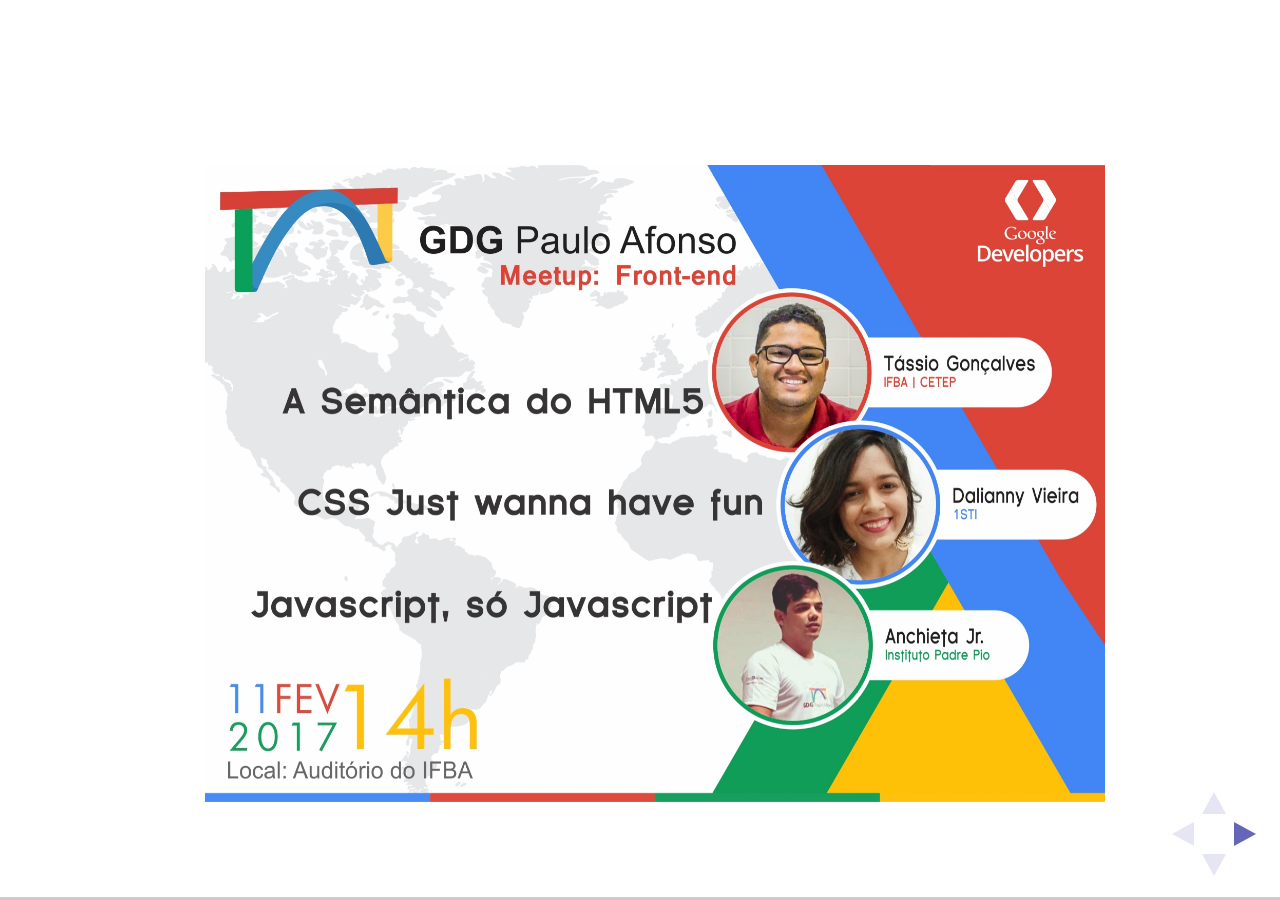
<file: index.html>
<!doctype html>
<html lang="pt-BR">

	<head>
		<meta charset="utf-8">

		<title>HTML5 - GDG Paulo Afonso</title>

		<meta name="description" content="Palestra GDG Paulo Afonso">
		<meta name="author" content="Tássio Gonçalves">

		<meta name="apple-mobile-web-app-capable" content="yes" />
		<meta name="apple-mobile-web-app-status-bar-style" content="black-translucent" />

		<link rel="stylesheet" href="css/reveal.css">
		<link rel="stylesheet" href="css/theme/simple.css" id="theme">

		<!-- For syntax highlighting -->
		<link rel="stylesheet" href="lib/css/zenburn.css">

		<!-- If the query includes 'print-pdf', use the PDF print sheet -->
		<script>
			document.write( '<link rel="stylesheet" href="css/print/' + ( window.location.search.match( /print-pdf/gi ) ? 'pdf' : 'paper' ) + '.css" type="text/css" media="print">' );
		</script>

		<!--[if lt IE 9]>
		<script src="lib/js/html5shiv.js"></script>
		<![endif]-->
	</head>

	<body>

		<div class="reveal">

			<!-- Any section element inside of this container is displayed as a slide -->
			<div class="slides">
				<section>
						<img class="img gdg" src="img/banner-evento.jpg" border="0">
						
				</section>
				<section>
						<section>
						<img class="img" src="img/HTML5_Logo_256.png" alt="" border="0">
						<h2>A SEMÂNTICA DO HTML5</h2>
						<h3>Mudanças e Novos elementos</h3>
						<br>
							<h4>Tássio Gonçalves</h4>
							<img class="img gdg" src="img/GDGPA_Logo.png" height="80" border="0">
						
					</section>
					<section>
						<img class="img" src="img/tassio.png" alt="" height="250" border="0">
							<h3>Tássio Gonçalves</h4>
							<h5>GitHub: tassiogoncalves</h5>
							<h5>Facebook/Instagram: tassiogoncalvesg</h5>
							<h5>tassiogoncalves.com.br</h5>
							<h5>IFBA - CETEP - UFAL</h5>
							<img class="img gdg" src="img/GDGPA_Logo.png" height="80" border="0">
					</section>
					
				</section>

				<section>
					<h2>PARA QUE SERVE A WEB?</h2>
					<br><br>
					<ul>
						<li>Para que usamos a web?</li>
						<li>O que fazemos na web todos os dias?</li>
					</ul>
				</section>

				<section>
					<h2>PARA QUE SERVE O HTML?</h2>
					<br><br>
					<p>Alguém aqui já se perguntou?</p>
				</section>

				<section >
					<section>
						<h2>LINGUAGEM DE MARCAÇÃO DE HIPERTEXTO</h2>
						<br><br>
						<p>Preste atenção nessas duas palavras: <br> <b>Hipertexto</b> e <b>Marcação</b>.</p>
					</section>
					<section>
						<h2>H I P E R T E X T O</h2>
						<br><br>
						<p>Informação organizada de forma não linearmente.</p>
					</section>
					<section>
						<h2>M A R C A Ç Ã O</h2>
						<br><br>
						<p>Marcar para dar significado.</p>
					</section>
				</section>

				<section>
					<section>
							<h2>SEMÂNTICA</h2>
							<br>
							<p>Significado da informação.</p>
<pre><h2>&lt;h1&gt; título &lt;/h1&gt;</h2>
<p>
	&lt;p&gt;
	Lorem ipsum dolor sit
  	amet, consectetur
	adipiscing elit. Duis
	lobortis, orci eu sodales
	tempor, augue velit
	pretium nunc, quis
	scelerisque sem velit vel.
	&lt;/p&gt;
	</p></pre>
					</section>
					<section>
						<h2>A ESTRUTURA IMPORTA</h2>
						<br><br>
						<p>Sabemos o significado dos elementos, mas o local que esse
conteúdo se encontra diz muita coisa.</p>
					</section>
					<section>
						<img class="img" src="img/imagem1.png" alt="" border="0">
					</section>
					<section>
						<h2>PARA QUE SERVEM AS DIVS?</h2>
						<br><br>
						<p>Essa é fácil. Respondam aí...</p>
					</section>
					<section>
						<h2>QUAL A SEMÂNTICA DAS DIVS?</h2>
						<br><br>
						<p>Agora eu quero ver alguém responder...</p>
					</section>
					<section>
						<h1>N E N H U M A</h1>
					</section>
					<section>
						<h1>ISSO MESMO</h1>
					</section>
					<section>
						<h1>N E N H U M A</h1>
						<br><br>
						<p>O div não tem função semântica NENHUMA!</p>
					</section>	
					<section>
						<img class="img" src="img/div-ids.png" alt="" border="0">
					</section>	
					<section>
						<img class="img" src="img/div.png" alt="" border="0">
					</section>	
				</section>

				<section>
					<section>
						<h2>AS NOVAS TAGS</h2>
						<br><br>
						<p>A estrutura agora tem um significado semantico, influenciando
na importância do seu conteúdo.</p>	
					</section>
					<section>
						<h2>AS NOVAS TAGS</h2>
						<figure>
							<img class="img" src="img/new-tags-all.png" alt="" border="0">
							<figcaption>&lt;section&gt;, &lt;aside&gt;, &lt;header&gt;, &lt;main&gt;, &lt;article&gt;, &lt;address&gt;, &lt;footer&gt;, &lt;nav&gt;, &lt;hgroup&gt;, "&lt;style&gt;" e "&lt;script&gt;".</figcaption>
						</figure>
					</section>
					<section>
						<img class="img" src="img/new-tag-ids.png" alt="" border="0">
					</section>
					<section>
						<img class="img" src="img/new-tag.png" alt="" border="0">
					</section>
					<section>
						<h2>TAGS PARA MÍDIAS</h2>
						<p>&lt;figure&gt;, &lt;video&gt; e &lt;audio&gt;</p>
						<pre><code>
&lt;figure&gt;
	&lt;img src="paris.jpg" alt="torre eiffel"&gt;
	&lt;figcaption&gt; 
		Visão da torre Eiffel 
	&lt;/figcaption&gt;
&lt;/figure&gt;

&lt;audio src="musica.mp3" controls&gt;

&lt;video controls src ="intro.mp4" width="480" autoplay&gt; 
&lt;/video&gt;
						</code></pre>	
					</section>
				</section>

				<section>
					<section>
						<h2>TAGS UI</h2>
						<h4>INTERFACE COM O USUÁRIO</h4>
						<br><br>
						<p>São novas tags do HTML5 que oferecem componentes gráficos de interface com o usuário principalmente para melhorar o feedback da aplicação.</p>	
					</section>
					<section>
						<h2>TAG &lt;PROGRESS&gt;</h2>
						<pre><code>
&lt;h4&gt; Status da operação &lt;/h4&gt; 
&lt;progress max="100" value="75"&gt;&lt;/progress&gt;(75% Completo)
						</code></pre>
						<h4> Status da operação </h4>
						<progress max="100" value="75"> </progress> (75% Completo)
					</section>
					<section>
						<h2>TAG &lt;METER&gt;</h2>
						<pre><code>
&lt;h4&gt;Desempenho acadêmico &lt;/h3&gt; 
&lt;meter min="0" max ="100" low="60" high ="90" value="60" optimum="100"&gt;C&lt;/meter&gt; Matemática
&lt;meter min="0" max ="100" low="60" high ="90" value="90" optimum="100"&gt;C&lt;/meter&gt; Estatística
&lt;meter min="0" max ="100" low="60" high ="90" value="55" optimum="100"&gt;C&lt;/meter&gt; Física
&lt;meter min="0" max ="100" low="60" high ="90" value="100" optimum="100"&gt;C&lt;/meter&gt; Algebra
						</code></pre>
						<h4>Desempenho acadêmico</h3>
	<meter min="0" max ="100" low="60" high ="90" value="60" optimum="100"></meter> Matemática <br>
	<meter min="0" max ="100" low="60" high ="90" value="90" optimum="100"></meter> Estatística <br>
	<meter min="0" max ="100" low="60" high ="90" value="55" optimum="100"></meter> Física <br>
	<meter min="0" max ="100" low="60" high ="90" value="100" optimum="100"></meter> Algebra
					</section>
					<section>
						<h2>TAG &lt;DATALIST&gt;</h2>
						<pre><code>
	&lt;label for="est"&gt;Digite seu estado&lt;/label&gt; 
	&lt;input id="est" list="estados" /&gt;
	&lt;datalist id="estados"&gt;
		&lt;option value="Bahia"&gt;
		&lt;option value="Alagoas"&gt;
		&lt;option value="Pernambuco"&gt; 
		&lt;option value="Paraíba"&gt;
	&lt;/datalist&gt;</code></pre>
						<label for="est"><small>Digite seu estado</small></label><br> 
						<input id="est" list="estados" /> 
						<datalist id="estados"> 
							<option value="Bahia"> 
							<option value="Alagoas"> 
							<option value="Pernambuco"> 
							<option value="Paraíba">
						</datalist>
					</section>
					<section>
						<h2>TAG &lt;OUTPUT&gt;</h2>
						<pre><code>
	Preço: &lt;input type="text" value="50"&gt; &lt;br&gt;
	Quantidade: &lt;input type="text" value="3"&gt; &lt;br&gt;
	Total: &lt;output name="total"&gt; R$ 150,00 &lt;/output&gt;
		</code></pre>
						<small> 
						Preço: <input type="text" value="50"> <br>
						Quantidade: <input type="text" value="3"> <br>
						Total: <output name="total"> R$ 150,00 </output>
						</small>
					</section>
					<section>
						<h2>TAG &lt;TIME&gt;</h2>
						<pre><code >Dates:
&lt;time datetime="1914"&gt;  &lt;!-- means the year 1914 --&gt;
&lt;time datetime="1914-12"&gt;  &lt;!-- means December 1914 --&gt;
&lt;time datetime="1914-12-20"&gt;  &lt;!-- means 20 December 1914 --&gt;
&lt;time datetime="1914-W15"&gt;  &lt;!-- means week 15 of year 1914 --&gt;

Date and Times:
&lt;time datetime="1914-12-20T08:00"&gt; &lt;!-- means 20 December 1914 at 8am --&gt;
&lt;time datetime="1914-12-20 08:30:45"&gt;  &lt;!-- with minutes and seconds --&gt;
&lt;time datetime="1914-12-20 08:30:45.687"&gt;  &lt;!-- with minutes, seconds, and milliseconds --&gt;

Times:
&lt;time datetime="08:00"&gt; &lt;!-- means 8am --&gt;
&lt;time datetime="08:00-03:00"&gt; &lt;!-- means 8am in Rio de Janeiro (UTC-3 hours)  --&gt;

Durations:
&lt;time datetime="P2D"&gt; &lt;!-- means a duration of 2 days --&gt;
&lt;time datetime="PT15H10M"&gt; &lt;!-- means a duration of 15 hours and 10 minutes --&gt;
		</code></pre>
					</section>

				</section>
				<section>
						<section>
							<h2>TAG &lt;INPUT&gt;</h2>
							<h4>Novos Tipos</h4>
							<pre><code contenteditable>
&lt;input type="color" name="cor"&gt;
&lt;input type="tel" name="fone"&gt;
&lt;input name="shoes" type="number" min="5" max="18" step="0.5" value="9"&gt;
		</code></pre>				

				<label>Search
		    		<input type="search" name="search">
		    	</label>
		    	<label>Date
		        	<input id="dob" name="dob" type="date" required>
				</label>
		        <label>Email 
		        	<input id="email" name="email" type="email" placeholder="example@domain.com" required>
				</label> 
				<br>
		        <label>URL 
		        	<input id="url" name="url" type="url" placeholder="http://mysite.com">
				</label>
		        <label>Phone 
		        	<input id="phone" name="phone" type="tel" placeholder="Eg. +447000 000000" required>
				</label>
				<label>Number
					<input id="shoes" name="shoes" type="number" min="5" max="18" step="0.5" value="9">
				</label>
				<br>
				<label>Range
					<input id="skill" name="skill" type="range" min="1" max="100" value="0">
				</label>
		        <label>Month 
		        	<input id="expiry" name="expiry" type="month">
				</label>
				<label>Week 
		        	<input id="expiry" name="expiry" type="week">
				</label>
				<br>
				<label>Time 
		        	<input id="expiry" name="expiry" type="time">
				</label>
				<label>Color 
		        	<input id="color" name="color" type="color">
				</label>
				<br>
				<label>Datetime / Datetime-Local
		        	<input id="expiry" name="local" type="datetime-local">
				</label>

		<!-- <a href="http://html5doctor.com/html5-forms-input-types/">Fonte HTML5 Doctor</a>
		 -->
						</section>
						<section>
							<h2>TAG &lt;INPUT&gt;</h2>
							<h4>Novos Atributos</h4>
							<ul class="att">
								<li>
									<b>Placeholder</b> - Permite adicionar uma dica para o usuário.
								</li>
								<li>
									<b>Required</b> - Esse atributo permite fazer uma validação na input.
								</li>
								<li>
									<b>Autofocus</b> - Permite colocar o foco (cursor) em um determinado elemento.
								</li>
								<li>
									<b>Min e Max</b> - Permitem definir o valor mínimo e valor máximo do input.
								</li>
								<li>
									<b>Autocomplete</b> - Permite desabilitar a função de autocompletar.
								</li>
								<li>
									<b>Pattern</b> - Define uma expressão regular que será usada para fazer a validação.
									<ul>
										<li>CPF - pattern="\d{3}\.\d{3}\.\d{3}-\d{2}" - 000.000.000-00</li>
										<li>Placa - pattern ="[ A-Z]{ 3}[ 0-9]{ 4}" - LLL9999</li>
										
									</ul>
								</li>
								
							</ul>
						</section>
				</section>
				<section>
					<h2>ATRIBUTOS DE TAGS</h2>
					<br>
					<ul>
						<li>
							<b>accesskey</b> - Define uma tecla de atalho para ativar ou colocar o foco na tag.
						</li>
						<li>
							<b>data-*</b> - Atributo da HTML5 que permite definir um atributo de dados customizável.
						</li>
					</ul>
				</section>
				<section>
					<h2>ESCREVA BOM CÓDIGO</h2>
					<br>
					<p>
						Código bom é código com significado.
					</p>
				</section>
				<section>
					<h2>ACESSIBILIDADE</h2>
					<br>
					<p>
						Pense sempre em acessibilidade. Essa é a metade do caminho.
Um sistema/site acessível é visível para máquinas e seres
humanos.
					</p>
				</section>
				<section>
					<h2>HTML NASCEU PARA SER PORTÁVEL</h2>
					<br>
					<p>
						Ele precisa ser acessado por qualquer tipo de meio de acesso:
robôs, dispositivos, pessoas etc.
					</p>
				</section>
				<section>
					<h2>Muito Obrigado!</h2>
					<h3>Dúvidas?</h3>
					<img class="img" src="img/duvidas.gif" alt="" height="300" border="0">
					<h3>Tássio Gonçalves</h3> 
					 <h6>tassiogoncalves.com.br</h6>
				</section>
			</div>

		</div>

		<script src="lib/js/head.min.js"></script>
		<script src="js/reveal.min.js"></script>

		<script>

			// Full list of configuration options available here:
			// https://github.com/hakimel/reveal.js#configuration
			Reveal.initialize({
				controls: true,
				progress: true,
				history: true,

				theme: Reveal.getQueryHash().theme, // available themes are in /css/theme
				transition: Reveal.getQueryHash().transition || 'default', // default/cube/page/concave/zoom/linear/none

				// Optional libraries used to extend on reveal.js
				dependencies: [
					{ src: 'lib/js/classList.js', condition: function() { return !document.body.classList; } },
					{ src: 'plugin/markdown/showdown.js', condition: function() { return !!document.querySelector( '[data-markdown]' ); } },
					{ src: 'plugin/markdown/markdown.js', condition: function() { return !!document.querySelector( '[data-markdown]' ); } },
					{ src: 'plugin/highlight/highlight.js', async: true, callback: function() { hljs.initHighlightingOnLoad(); } },
					{ src: 'plugin/zoom-js/zoom.js', async: true, condition: function() { return !!document.body.classList; } },
					{ src: 'plugin/notes/notes.js', async: true, condition: function() { return !!document.body.classList; } }
				]
			});

		</script>
				<link rel="stylesheet" href="css/my-css.css">

	</body>
</html>
</file>
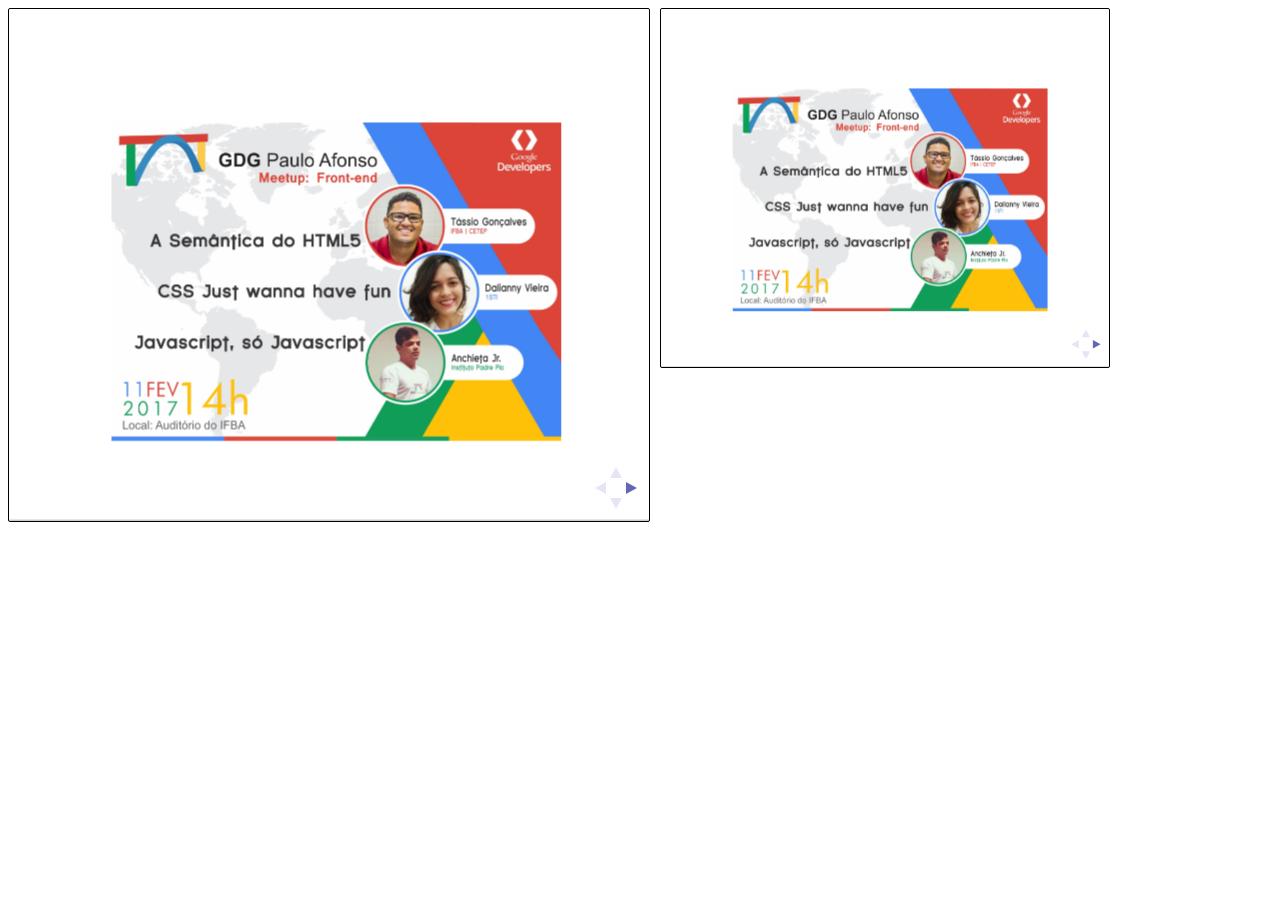
<file: plugin/notes/notes.html>
<!doctype html>
<html lang="en">
	<head>
		<meta charset="utf-8">

		<title>reveal.js - Slide Notes</title>

		<style>
			body {
				font-family: Helvetica;
			}

			#notes {
				font-size: 24px;
				width: 640px;
				margin-top: 5px;
			}

			#wrap-current-slide {
				width: 640px;
				height: 512px;
				float: left;
				overflow: hidden;
			}

			#current-slide {
				width: 1280px;
				height: 1024px;
				border: none;

				-webkit-transform-origin: 0 0;
					 -moz-transform-origin: 0 0;
						-ms-transform-origin: 0 0;
						 -o-transform-origin: 0 0;
								transform-origin: 0 0;

				-webkit-transform: scale(0.5);
					 -moz-transform: scale(0.5);
						-ms-transform: scale(0.5);
						 -o-transform: scale(0.5);
								transform: scale(0.5);
			}

			#wrap-next-slide {
				width: 448px;
				height: 358px;
				float: left;
				margin: 0 0 0 10px;
				overflow: hidden;
			}

			#next-slide {
				width: 1280px;
				height: 1024px;
				border: none;

				-webkit-transform-origin: 0 0;
					 -moz-transform-origin: 0 0;
						-ms-transform-origin: 0 0;
						 -o-transform-origin: 0 0;
								transform-origin: 0 0;

				-webkit-transform: scale(0.35);
					 -moz-transform: scale(0.35);
						-ms-transform: scale(0.35);
						 -o-transform: scale(0.35);
								transform: scale(0.35);
			}

			.slides {
				position: relative;
				margin-bottom: 10px;
				border: 1px solid black;
				border-radius: 2px;
				background: rgb(28, 30, 32);
			}

			.slides span {
				position: absolute;
				top: 3px;
				left: 3px;
				font-weight: bold;
				font-size: 14px;
				color: rgba( 255, 255, 255, 0.9 );
			}
		</style>
	</head>

	<body>

		<div id="wrap-current-slide" class="slides">
			<iframe src="../../index.html" width="1280" height="1024" id="current-slide"></iframe>
		</div>

		<div id="wrap-next-slide" class="slides">
			<iframe src="../../index.html" width="640" height="512" id="next-slide"></iframe>
			<span>UPCOMING:</span>
		</div>
		<div id="notes"></div>

		<script src="../../plugin/markdown/showdown.js"></script>
		<script>
			window.addEventListener( 'load', function() {

				(function( window, undefined ) {
					var notes = document.getElementById( 'notes' ),
						currentSlide = document.getElementById( 'current-slide' ),
						nextSlide = document.getElementById( 'next-slide' );

					window.addEventListener( 'message', function( event ) {
						var data = JSON.parse( event.data );
						// No need for updating the notes in case of fragment changes
						if ( data.notes !== undefined) {
							if( data.markdown ) {
								notes.innerHTML = (new Showdown.converter()).makeHtml( data.notes );
							}
							else {
								notes.innerHTML = data.notes;
							}
						}

						// Update the note slides
						currentSlide.contentWindow.Reveal.slide( data.indexh, data.indexv );
						nextSlide.contentWindow.Reveal.slide( data.nextindexh, data.nextindexv );

						// Showing and hiding fragments
						if( data.fragment === 'next' ) {
							currentSlide.contentWindow.Reveal.nextFragment();
						}
						else if( data.fragment === 'prev' ) {
							currentSlide.contentWindow.Reveal.prevFragment();
						}

					}, false );

				})( window );

			}, false );

		</script>
	</body>
</html>
</file>
<file: css/reveal.css>
@charset "UTF-8";

/*!
 * reveal.js
 * http://lab.hakim.se/reveal-js
 * MIT licensed
 *
 * Copyright (C) 2011-2012 Hakim El Hattab, http://hakim.se
 */


/*********************************************
 * RESET STYLES
 *********************************************/

html, body, .reveal div, .reveal span, .reveal applet, .reveal object, .reveal iframe,
.reveal h1, .reveal h2, .reveal h3, .reveal h4, .reveal h5, .reveal h6, .reveal p, .reveal blockquote, .reveal pre,
.reveal a, .reveal abbr, .reveal acronym, .reveal address, .reveal big, .reveal cite, .reveal code,
.reveal del, .reveal dfn, .reveal em, .reveal img, .reveal ins, .reveal kbd, .reveal q, .reveal s, .reveal samp,
.reveal small, .reveal strike, .reveal strong, .reveal sub, .reveal sup, .reveal tt, .reveal var,
.reveal b, .reveal u, .reveal i, .reveal center,
.reveal dl, .reveal dt, .reveal dd, .reveal ol, .reveal ul, .reveal li,
.reveal fieldset, .reveal form, .reveal label, .reveal legend,
.reveal table, .reveal caption, .reveal tbody, .reveal tfoot, .reveal thead, .reveal tr, .reveal th, .reveal td,
.reveal article, .reveal aside, .reveal canvas, .reveal details, .reveal embed,
.reveal figure, .reveal figcaption, .reveal footer, .reveal header, .reveal hgroup,
.reveal menu, .reveal nav, .reveal output, .reveal ruby, .reveal section, .reveal summary,
.reveal time, .reveal mark, .reveal audio, video {
	margin: 0;
	padding: 0;
	border: 0;
	font-size: 100%;
	font: inherit;
	vertical-align: baseline;
}

.reveal article, .reveal aside, .reveal details, .reveal figcaption, .reveal figure,
.reveal footer, .reveal header, .reveal hgroup, .reveal menu, .reveal nav, .reveal section {
	display: block;
}


/*********************************************
 * GLOBAL STYLES
 *********************************************/

html,
body {
	width: 100%;
	height: 100%;
	min-height: 600px;
	overflow: hidden;
}

body {
	position: relative;
	line-height: 1;
}

::selection {
	background:#FF5E99;
	color:#fff;
	text-shadow: none;
}

@media screen and (max-width: 900px) {
	.reveal {
		font-size: 30px;
	}
}

/*********************************************
 * HEADERS
 *********************************************/

.reveal h1 { font-size: 3.77em; }
.reveal h2 { font-size: 2.11em;	}
.reveal h3 { font-size: 1.55em;	}
.reveal h4 { font-size: 1em;	}


/*********************************************
 * VIEW FRAGMENTS
 *********************************************/

.reveal .slides section .fragment {
	opacity: 0;

	-webkit-transition: all .2s ease;
	   -moz-transition: all .2s ease;
	    -ms-transition: all .2s ease;
	     -o-transition: all .2s ease;
	        transition: all .2s ease;
}
	.reveal .slides section .fragment.visible {
		opacity: 1;
	}

.reveal .slides section .fragment.grow {
	opacity: 1;
}
	.reveal .slides section .fragment.grow.visible {
		-webkit-transform: scale( 1.3 );
		   -moz-transform: scale( 1.3 );
		    -ms-transform: scale( 1.3 );
		     -o-transform: scale( 1.3 );
		        transform: scale( 1.3 );
	}

.reveal .slides section .fragment.shrink {
	opacity: 1;
}
	.reveal .slides section .fragment.shrink.visible {
		-webkit-transform: scale( 0.7 );
		   -moz-transform: scale( 0.7 );
		    -ms-transform: scale( 0.7 );
		     -o-transform: scale( 0.7 );
		        transform: scale( 0.7 );
	}

.reveal .slides section .fragment.roll-in {
	opacity: 0;

	-webkit-transform: rotateX( 90deg );
	   -moz-transform: rotateX( 90deg );
	    -ms-transform: rotateX( 90deg );
	     -o-transform: rotateX( 90deg );
	        transform: rotateX( 90deg );
}
	.reveal .slides section .fragment.roll-in.visible {
		opacity: 1;

		-webkit-transform: rotateX( 0 );
		   -moz-transform: rotateX( 0 );
		    -ms-transform: rotateX( 0 );
		     -o-transform: rotateX( 0 );
		        transform: rotateX( 0 );
	}

.reveal .slides section .fragment.fade-out {
	opacity: 1;
}
	.reveal .slides section .fragment.fade-out.visible {
		opacity: 0;
	}

.reveal .slides section .fragment.highlight-red,
.reveal .slides section .fragment.highlight-green,
.reveal .slides section .fragment.highlight-blue {
	opacity: 1;
}
	.reveal .slides section .fragment.highlight-red.visible {
		color: #ff2c2d
	}
	.reveal .slides section .fragment.highlight-green.visible {
		color: #17ff2e;
	}
	.reveal .slides section .fragment.highlight-blue.visible {
		color: #1b91ff;
	}


/*********************************************
 * DEFAULT ELEMENT STYLES
 *********************************************/

.reveal .slides section {
	line-height: 1.2em;
	font-weight: normal;
}

.reveal img {
	/* preserve aspect ratio and scale image so it's bound within the section */
	max-width: 100%;
	max-height: 100%;
}

.reveal strong,
.reveal b {
	font-weight: bold;
}

.reveal em,
.reveal i {
	font-style: italic;
}

.reveal ol,
.reveal ul {
	display: inline-block;

	text-align: left;
	margin: 0 0 0 1em;
}

.reveal ol {
	list-style-type: decimal;
}

.reveal ul {
	list-style-type: disc;
}

.reveal ul ul {
	list-style-type: square;
}

.reveal ul ul ul {
	list-style-type: circle;
}

.reveal ul ul,
.reveal ul ol,
.reveal ol ol,
.reveal ol ul {
	display: block;
	margin-left: 40px;
}

.reveal p {
	margin-bottom: 10px;
	line-height: 1.2em;
}

.reveal q,
.reveal blockquote {
	quotes: none;
}

.reveal blockquote {
	display: block;
	position: relative;
	width: 70%;
	margin: 5px auto;
	padding: 5px;

	font-style: italic;
	background: rgba(255, 255, 255, 0.05);
	box-shadow: 0px 0px 2px rgba(0,0,0,0.2);
}
	.reveal blockquote:before {
		content: '\201C';
	}
	.reveal blockquote:after {
		content: '\201D';
	}

.reveal q {
	font-style: italic;
}
	.reveal q:before {
		content: '\201C';
	}
	.reveal q:after {
		content: '\201D';
	}

.reveal pre {
	display: block;
	position: relative;
	width: 90%;
	margin: 15px auto;

	text-align: left;
	font-size: 0.55em;
	font-family: monospace;
	line-height: 1.2em;

	word-wrap: break-word;

	box-shadow: 0px 0px 6px rgba(0,0,0,0.3);
}
.reveal pre code {
	padding: 5px;
}

.reveal code {
	font-family: monospace;
	overflow: auto;
	max-height: 400px;
}

.reveal table th,
.reveal table td {
	text-align: left;
	padding-right: .3em;
}

.reveal table th {
	text-shadow: rgb(255,255,255) 1px 1px 2px;
}

.reveal sup {
	vertical-align: super;
}
.reveal sub {
	vertical-align: sub;
}

.reveal small {
	display: inline-block;
	font-size: 0.6em;
	line-height: 1.2em;
	vertical-align: top;
}

.reveal small * {
	vertical-align: top;
}


/*********************************************
 * CONTROLS
 *********************************************/

.reveal .controls {
	display: none;
	position: fixed;
	width: 110px;
	height: 110px;
	z-index: 30;
	right: 10px;
	bottom: 10px;
}

.reveal .controls div {
	position: absolute;
	opacity: 0.1;
	width: 0; 
	height: 0; 
	border: 12px solid transparent;

	-webkit-transition: opacity 0.2s ease;
	   -moz-transition: opacity 0.2s ease;
	    -ms-transition: opacity 0.2s ease;
	     -o-transition: opacity 0.2s ease;
	        transition: opacity 0.2s ease;
}

.reveal .controls div.enabled {
	opacity: 0.6;
	cursor: pointer;
}

.reveal .controls div.enabled:active {
	margin-top: 1px;
}

.reveal .controls div.left {
	top: 42px;

	border-right-width: 22px;
	border-right-color: #eee;
}

.reveal .controls div.right {
	left: 74px;
	top: 42px;

	border-left-width: 22px;
	border-left-color: #eee;
}

.reveal .controls div.up {
	left: 42px;

	border-bottom-width: 22px;
	border-bottom-color: #eee;
}

.reveal .controls div.down {
	left: 42px;
	top: 74px;

	border-top-width: 22px;
	border-top-color: #eee;
}


/*********************************************
 * PROGRESS BAR
 *********************************************/

.reveal .progress {
	position: fixed;
	display: none;
	height: 3px;
	width: 100%;
	bottom: 0;
	left: 0;
	z-index: 10;
}
	.reveal .progress:after {
		content: '';
		display: 'block';
		position: absolute;
		height: 20px;
		width: 100%;
		top: -20px;
	}
	.reveal .progress span {
		display: block;
		height: 100%;
		width: 0px;

		-webkit-transition: width 800ms cubic-bezier(0.260, 0.860, 0.440, 0.985);
		   -moz-transition: width 800ms cubic-bezier(0.260, 0.860, 0.440, 0.985);
		    -ms-transition: width 800ms cubic-bezier(0.260, 0.860, 0.440, 0.985);
		     -o-transition: width 800ms cubic-bezier(0.260, 0.860, 0.440, 0.985);
		        transition: width 800ms cubic-bezier(0.260, 0.860, 0.440, 0.985);
	}


/*********************************************
 * ROLLING LINKS
 *********************************************/

.reveal .roll {
	display: inline-block;
	line-height: 1.2;
	overflow: hidden;

	vertical-align: top;

	-webkit-perspective: 400px;
	   -moz-perspective: 400px;
	    -ms-perspective: 400px;
	        perspective: 400px;

	-webkit-perspective-origin: 50% 50%;
	   -moz-perspective-origin: 50% 50%;
	    -ms-perspective-origin: 50% 50%;
	        perspective-origin: 50% 50%;
}
	.reveal .roll:hover {
		background: none;
		text-shadow: none;
	}
.reveal .roll span {
	display: block;
	position: relative;
	padding: 0 2px;

	pointer-events: none;

	-webkit-transition: all 400ms ease;
	   -moz-transition: all 400ms ease;
	    -ms-transition: all 400ms ease;
	        transition: all 400ms ease;

	-webkit-transform-origin: 50% 0%;
	   -moz-transform-origin: 50% 0%;
	    -ms-transform-origin: 50% 0%;
	        transform-origin: 50% 0%;

	-webkit-transform-style: preserve-3d;
	   -moz-transform-style: preserve-3d;
	    -ms-transform-style: preserve-3d;
	        transform-style: preserve-3d;

	-webkit-backface-visibility: hidden;
	   -moz-backface-visibility: hidden;
	        backface-visibility: hidden;
}
	.reveal .roll:hover span {
	    background: rgba(0,0,0,0.5);

	    -webkit-transform: translate3d( 0px, 0px, -45px ) rotateX( 90deg );
	       -moz-transform: translate3d( 0px, 0px, -45px ) rotateX( 90deg );
	        -ms-transform: translate3d( 0px, 0px, -45px ) rotateX( 90deg );
	            transform: translate3d( 0px, 0px, -45px ) rotateX( 90deg );
	}
.reveal .roll span:after {
	content: attr(data-title);

	display: block;
	position: absolute;
	left: 0;
	top: 0;
	padding: 0 2px;

	-webkit-transform-origin: 50% 0%;
	   -moz-transform-origin: 50% 0%;
	    -ms-transform-origin: 50% 0%;
	        transform-origin: 50% 0%;

	-webkit-transform: translate3d( 0px, 110%, 0px ) rotateX( -90deg );
	   -moz-transform: translate3d( 0px, 110%, 0px ) rotateX( -90deg );
	    -ms-transform: translate3d( 0px, 110%, 0px ) rotateX( -90deg );
	        transform: translate3d( 0px, 110%, 0px ) rotateX( -90deg );
}


/*********************************************
 * SLIDES
 *********************************************/

.reveal .slides {
	position: absolute;
	max-width: 900px;
	width: 80%;
	height: 60%;
	left: 50%;
	top: 50%;
	margin-top: -320px;
	padding: 20px 0px;
	overflow: visible;
	z-index: 1;

	text-align: center;

	-webkit-transition: -webkit-perspective .4s ease;
	   -moz-transition: -moz-perspective .4s ease;
	    -ms-transition: -ms-perspective .4s ease;
	     -o-transition: -o-perspective .4s ease;
	        transition: perspective .4s ease;

	-webkit-perspective: 600px;
	   -moz-perspective: 600px;
	    -ms-perspective: 600px;
	        perspective: 600px;

	-webkit-perspective-origin: 0% 25%;
	   -moz-perspective-origin: 0% 25%;
	    -ms-perspective-origin: 0% 25%;
	        perspective-origin: 0% 25%;
}

.reveal .slides>section,
.reveal .slides>section>section {
	display: none;
	position: absolute;
	width: 100%;
	min-height: 600px;

	z-index: 10;

	-webkit-transform-style: preserve-3d;
	   -moz-transform-style: preserve-3d;
	    -ms-transform-style: preserve-3d;
	        transform-style: preserve-3d;

	-webkit-transition: all 800ms cubic-bezier(0.260, 0.860, 0.440, 0.985);
	   -moz-transition: all 800ms cubic-bezier(0.260, 0.860, 0.440, 0.985);
	    -ms-transition: all 800ms cubic-bezier(0.260, 0.860, 0.440, 0.985);
	     -o-transition: all 800ms cubic-bezier(0.260, 0.860, 0.440, 0.985);
	        transition: all 800ms cubic-bezier(0.260, 0.860, 0.440, 0.985);
}

.reveal .slides>section.present {
	display: block;
	z-index: 11;
	opacity: 1;
}

.reveal .slides>section {
	margin-left: -50%;
}


/*********************************************
 * DEFAULT TRANSITION
 *********************************************/

.reveal .slides>section.past {
	display: block;
	opacity: 0;

	-webkit-transform: translate3d(-100%, 0, 0) rotateY(-90deg) translate3d(-100%, 0, 0);
	   -moz-transform: translate3d(-100%, 0, 0) rotateY(-90deg) translate3d(-100%, 0, 0);
	    -ms-transform: translate3d(-100%, 0, 0) rotateY(-90deg) translate3d(-100%, 0, 0);
	        transform: translate3d(-100%, 0, 0) rotateY(-90deg) translate3d(-100%, 0, 0);
}
.reveal .slides>section.future {
	display: block;
	opacity: 0;

	-webkit-transform: translate3d(100%, 0, 0) rotateY(90deg) translate3d(100%, 0, 0);
	   -moz-transform: translate3d(100%, 0, 0) rotateY(90deg) translate3d(100%, 0, 0);
	    -ms-transform: translate3d(100%, 0, 0) rotateY(90deg) translate3d(100%, 0, 0);
	        transform: translate3d(100%, 0, 0) rotateY(90deg) translate3d(100%, 0, 0);
}

.reveal .slides>section>section.past {
	display: block;
	opacity: 0;

	-webkit-transform: translate3d(0, -50%, 0) rotateX(70deg) translate3d(0, -50%, 0);
	   -moz-transform: translate3d(0, -50%, 0) rotateX(70deg) translate3d(0, -50%, 0);
	    -ms-transform: translate3d(0, -50%, 0) rotateX(70deg) translate3d(0, -50%, 0);
	        transform: translate3d(0, -50%, 0) rotateX(70deg) translate3d(0, -50%, 0);
}
.reveal .slides>section>section.future {
	display: block;
	opacity: 0;

	-webkit-transform: translate3d(0, 50%, 0) rotateX(-70deg) translate3d(0, 50%, 0);
	   -moz-transform: translate3d(0, 50%, 0) rotateX(-70deg) translate3d(0, 50%, 0);
	    -ms-transform: translate3d(0, 50%, 0) rotateX(-70deg) translate3d(0, 50%, 0);
	        transform: translate3d(0, 50%, 0) rotateX(-70deg) translate3d(0, 50%, 0);
}


/*********************************************
 * CONCAVE TRANSITION
 *********************************************/

.reveal.concave  .slides>section.past {
	-webkit-transform: translate3d(-100%, 0, 0) rotateY(90deg) translate3d(-100%, 0, 0);
	   -moz-transform: translate3d(-100%, 0, 0) rotateY(90deg) translate3d(-100%, 0, 0);
	    -ms-transform: translate3d(-100%, 0, 0) rotateY(90deg) translate3d(-100%, 0, 0);
	        transform: translate3d(-100%, 0, 0) rotateY(90deg) translate3d(-100%, 0, 0);
}
.reveal.concave  .slides>section.future {
	-webkit-transform: translate3d(100%, 0, 0) rotateY(-90deg) translate3d(100%, 0, 0);
	   -moz-transform: translate3d(100%, 0, 0) rotateY(-90deg) translate3d(100%, 0, 0);
	    -ms-transform: translate3d(100%, 0, 0) rotateY(-90deg) translate3d(100%, 0, 0);
	        transform: translate3d(100%, 0, 0) rotateY(-90deg) translate3d(100%, 0, 0);
}

.reveal.concave  .slides>section>section.past {
	-webkit-transform: translate3d(0, -80%, 0) rotateX(-70deg) translate3d(0, -80%, 0);
	   -moz-transform: translate3d(0, -80%, 0) rotateX(-70deg) translate3d(0, -80%, 0);
	    -ms-transform: translate3d(0, -80%, 0) rotateX(-70deg) translate3d(0, -80%, 0);
	        transform: translate3d(0, -80%, 0) rotateX(-70deg) translate3d(0, -80%, 0);
}
.reveal.concave  .slides>section>section.future {
	-webkit-transform: translate3d(0, 80%, 0) rotateX(70deg) translate3d(0, 80%, 0);
	   -moz-transform: translate3d(0, 80%, 0) rotateX(70deg) translate3d(0, 80%, 0);
	    -ms-transform: translate3d(0, 80%, 0) rotateX(70deg) translate3d(0, 80%, 0);
	        transform: translate3d(0, 80%, 0) rotateX(70deg) translate3d(0, 80%, 0);
}


/*********************************************
 * ZOOM TRANSITION
 *********************************************/

.reveal.zoom .slides>section,
.reveal.zoom .slides>section>section {
	-webkit-transition: all 600ms cubic-bezier(0.260, 0.860, 0.440, 0.985);
	   -moz-transition: all 600ms cubic-bezier(0.260, 0.860, 0.440, 0.985);
	    -ms-transition: all 600ms cubic-bezier(0.260, 0.860, 0.440, 0.985);
	     -o-transition: all 600ms cubic-bezier(0.260, 0.860, 0.440, 0.985);
	        transition: all 600ms cubic-bezier(0.260, 0.860, 0.440, 0.985);
}

.reveal.zoom .slides>section.past {
	opacity: 0;
	visibility: hidden;

	-webkit-transform: scale(16);
	   -moz-transform: scale(16);
	    -ms-transform: scale(16);
	     -o-transform: scale(16);
	        transform: scale(16);
}
.reveal.zoom .slides>section.future {
	opacity: 0;
	visibility: hidden;

	-webkit-transform: scale(0.2);
	   -moz-transform: scale(0.2);
	    -ms-transform: scale(0.2);
	     -o-transform: scale(0.2);
	        transform: scale(0.2);
}

.reveal.zoom .slides>section>section.past {
	-webkit-transform: translate(0, -150%);
	   -moz-transform: translate(0, -150%);
	    -ms-transform: translate(0, -150%);
	     -o-transform: translate(0, -150%);
	        transform: translate(0, -150%);
}
.reveal.zoom .slides>section>section.future {
	-webkit-transform: translate(0, 150%);
	   -moz-transform: translate(0, 150%);
	    -ms-transform: translate(0, 150%);
	     -o-transform: translate(0, 150%);
	        transform: translate(0, 150%);
}


/*********************************************
 * LINEAR TRANSITION
 *********************************************/

.reveal.linear .slides>section.past {
	-webkit-transform: translate(-150%, 0);
	   -moz-transform: translate(-150%, 0);
	    -ms-transform: translate(-150%, 0);
	     -o-transform: translate(-150%, 0);
	        transform: translate(-150%, 0);
}
.reveal.linear .slides>section.future {
	-webkit-transform: translate(150%, 0);
	   -moz-transform: translate(150%, 0);
	    -ms-transform: translate(150%, 0);
	     -o-transform: translate(150%, 0);
	        transform: translate(150%, 0);
}

.reveal.linear .slides>section>section.past {
	-webkit-transform: translate(0, -150%);
	   -moz-transform: translate(0, -150%);
	    -ms-transform: translate(0, -150%);
	     -o-transform: translate(0, -150%);
	        transform: translate(0, -150%);
}
.reveal.linear .slides>section>section.future {
	-webkit-transform: translate(0, 150%);
	   -moz-transform: translate(0, 150%);
	    -ms-transform: translate(0, 150%);
	     -o-transform: translate(0, 150%);
	        transform: translate(0, 150%);
}


/*********************************************
 * CUBE TRANSITION
 *********************************************/

.reveal.cube .slides {
	-webkit-perspective-origin: 0% 25%;
	   -moz-perspective-origin: 0% 25%;
	    -ms-perspective-origin: 0% 25%;
	        perspective-origin: 0% 25%;

	-webkit-perspective: 1300px;
	   -moz-perspective: 1300px;
	    -ms-perspective: 1300px;
	        perspective: 1300px;
}

.reveal.cube .slides section {
	padding: 30px;

	-webkit-backface-visibility: hidden;
	   -moz-backface-visibility: hidden;
	    -ms-backface-visibility: hidden;
	        backface-visibility: hidden;

	-webkit-box-sizing: border-box;
	   -moz-box-sizing: border-box;
	        box-sizing: border-box;
}
	.reveal.cube .slides section:not(.stack):before {
		content: '';
		position: absolute;
		display: block;
		width: 100%;
		height: 100%;
		left: 0;
		top: 0;
		background: rgba(0,0,0,0.1);
		border-radius: 4px;

		-webkit-transform: translateZ( -20px );
		   -moz-transform: translateZ( -20px );
		    -ms-transform: translateZ( -20px );
		     -o-transform: translateZ( -20px );
		        transform: translateZ( -20px );
	}
	.reveal.cube .slides section:not(.stack):after {
		content: '';
		position: absolute;
		display: block;
		width: 90%;
		height: 30px;
		left: 5%;
		bottom: 0;
		background: none;
		z-index: 1;

		border-radius: 4px;
		box-shadow: 0px 95px 25px rgba(0,0,0,0.2);

		-webkit-transform: translateZ(-90px) rotateX( 65deg );
		   -moz-transform: translateZ(-90px) rotateX( 65deg );
		    -ms-transform: translateZ(-90px) rotateX( 65deg );
		     -o-transform: translateZ(-90px) rotateX( 65deg );
		        transform: translateZ(-90px) rotateX( 65deg );
	}

.reveal.cube .slides>section.stack {
	padding: 0;
	background: none;
}

.reveal.cube .slides>section.past {
	-webkit-transform-origin: 100% 0%;
	   -moz-transform-origin: 100% 0%;
	    -ms-transform-origin: 100% 0%;
	        transform-origin: 100% 0%;

	-webkit-transform: translate3d(-100%, 0, 0) rotateY(-90deg);
	   -moz-transform: translate3d(-100%, 0, 0) rotateY(-90deg);
	    -ms-transform: translate3d(-100%, 0, 0) rotateY(-90deg);
	        transform: translate3d(-100%, 0, 0) rotateY(-90deg);
}

.reveal.cube .slides>section.future {
	-webkit-transform-origin: 0% 0%;
	   -moz-transform-origin: 0% 0%;
	    -ms-transform-origin: 0% 0%;
	        transform-origin: 0% 0%;

	-webkit-transform: translate3d(100%, 0, 0) rotateY(90deg);
	   -moz-transform: translate3d(100%, 0, 0) rotateY(90deg);
	    -ms-transform: translate3d(100%, 0, 0) rotateY(90deg);
	        transform: translate3d(100%, 0, 0) rotateY(90deg);
}

.reveal.cube .slides>section>section.past {
	-webkit-transform-origin: 0% 100%;
	   -moz-transform-origin: 0% 100%;
	    -ms-transform-origin: 0% 100%;
	        transform-origin: 0% 100%;

	-webkit-transform: translate3d(0, -100%, 0) rotateX(90deg);
	   -moz-transform: translate3d(0, -100%, 0) rotateX(90deg);
	    -ms-transform: translate3d(0, -100%, 0) rotateX(90deg);
	        transform: translate3d(0, -100%, 0) rotateX(90deg);
}

.reveal.cube .slides>section>section.future {
	-webkit-transform-origin: 0% 0%;
	   -moz-transform-origin: 0% 0%;
	    -ms-transform-origin: 0% 0%;
	        transform-origin: 0% 0%;

	-webkit-transform: translate3d(0, 100%, 0) rotateX(-90deg);
	   -moz-transform: translate3d(0, 100%, 0) rotateX(-90deg);
	    -ms-transform: translate3d(0, 100%, 0) rotateX(-90deg);
	        transform: translate3d(0, 100%, 0) rotateX(-90deg);
}


/*********************************************
 * PAGE TRANSITION
 *********************************************/

.reveal.page .slides {
	-webkit-perspective-origin: 0% 50%;
 	   -moz-perspective-origin: 0% 50%;
 	    -ms-perspective-origin: 0% 50%;
 	        perspective-origin: 0% 50%;

	-webkit-perspective: 3000px;
	   -moz-perspective: 3000px;
	    -ms-perspective: 3000px;
	        perspective: 3000px;
}

.reveal.page .slides section {
	padding: 30px;

	-webkit-box-sizing: border-box;
	   -moz-box-sizing: border-box;
	        box-sizing: border-box;
}
	.reveal.page .slides section.past {
		z-index: 12;
	}
	.reveal.page .slides section:not(.stack):before {
		content: '';
		position: absolute;
		display: block;
		width: 100%;
		height: 100%;
		left: 0;
		top: 0;
		background: rgba(0,0,0,0.1);

		-webkit-transform: translateZ( -20px );
		   -moz-transform: translateZ( -20px );
		    -ms-transform: translateZ( -20px );
		     -o-transform: translateZ( -20px );
		        transform: translateZ( -20px );
	}
	.reveal.page .slides section:not(.stack):after {
		content: '';
		position: absolute;
		display: block;
		width: 90%;
		height: 30px;
		left: 5%;
		bottom: 0;
		background: none;
		z-index: 1;

		border-radius: 4px;
		box-shadow: 0px 95px 25px rgba(0,0,0,0.2);

		-webkit-transform: translateZ(-90px) rotateX( 65deg );
	}

.reveal.page .slides>section.stack {
	padding: 0;
	background: none;
}

.reveal.page .slides>section.past {
	-webkit-transform-origin: 0% 0%;
	   -moz-transform-origin: 0% 0%;
	    -ms-transform-origin: 0% 0%;
	        transform-origin: 0% 0%;

	-webkit-transform: translate3d(-40%, 0, 0) rotateY(-80deg);
	   -moz-transform: translate3d(-40%, 0, 0) rotateY(-80deg);
	    -ms-transform: translate3d(-40%, 0, 0) rotateY(-80deg);
	        transform: translate3d(-40%, 0, 0) rotateY(-80deg);
}

.reveal.page .slides>section.future {
	-webkit-transform-origin: 100% 0%;
	   -moz-transform-origin: 100% 0%;
	    -ms-transform-origin: 100% 0%;
	        transform-origin: 100% 0%;

	-webkit-transform: translate3d(0, 0, 0);
	   -moz-transform: translate3d(0, 0, 0);
	    -ms-transform: translate3d(0, 0, 0);
	        transform: translate3d(0, 0, 0);
}

.reveal.page .slides>section>section.past {
	-webkit-transform-origin: 0% 0%;
	   -moz-transform-origin: 0% 0%;
	    -ms-transform-origin: 0% 0%;
	        transform-origin: 0% 0%;

	-webkit-transform: translate3d(0, -40%, 0) rotateX(80deg);
	   -moz-transform: translate3d(0, -40%, 0) rotateX(80deg);
	    -ms-transform: translate3d(0, -40%, 0) rotateX(80deg);
	        transform: translate3d(0, -40%, 0) rotateX(80deg);
}

.reveal.page .slides>section>section.future {
	-webkit-transform-origin: 0% 100%;
	   -moz-transform-origin: 0% 100%;
	    -ms-transform-origin: 0% 100%;
	        transform-origin: 0% 100%;

	-webkit-transform: translate3d(0, 0, 0);
	   -moz-transform: translate3d(0, 0, 0);
	    -ms-transform: translate3d(0, 0, 0);
	        transform: translate3d(0, 0, 0);
}


/*********************************************
 * TILE-FLIP TRANSITION (CSS shader)
 *********************************************/

.reveal.tileflip .slides section.present {
	-webkit-transform: none;
	-webkit-transition-duration: 800ms;

	-webkit-filter: custom( url(shaders/tile-flip.vs) mix(url(shaders/tile-flip.fs) multiply source-atop), 10 10 border-box detached, transform perspective(1000) scale(1) rotateX(0deg) rotateY(0deg) rotateZ(0deg),
		amount 0, randomness 0, flipAxis 0 1 0, tileOutline 1
	);
}

.reveal.tileflip .slides section.past {
	-webkit-transform: none;
	-webkit-transition-duration: 800ms;

	-webkit-filter: custom( url(shaders/tile-flip.vs) mix(url(shaders/tile-flip.fs) multiply source-atop), 10 10 border-box detached, transform perspective(1000) scale(1) rotateX(0deg) rotateY(0deg) rotateZ(0deg),
		amount 1, randomness 0, flipAxis 0 1 0, tileOutline 1
	);
}

.reveal.tileflip .slides section.future {
	-webkit-transform: none;
	-webkit-transition-duration: 800ms;

	-webkit-filter: custom( url(shaders/tile-flip.vs) mix(url(shaders/tile-flip.fs) multiply source-atop), 10 10 border-box detached, transform perspective(1000) scale(1) rotateX(0deg) rotateY(0deg) rotateZ(0deg),
		amount 1, randomness 0, flipAxis 0 1 0, tileOutline 1
	);
}

.reveal.tileflip .slides>section>section.present {
	-webkit-filter: custom( url(shaders/tile-flip.vs) mix(url(shaders/tile-flip.fs) multiply source-atop), 10 10 border-box detached, transform perspective(1000) scale(1) rotateX(0deg) rotateY(0deg) rotateZ(0deg),
		amount 0, randomness 2, flipAxis 1 0 0, tileOutline 1
	);
}

.reveal.tileflip .slides>section>section.past {
	-webkit-filter: custom( url(shaders/tile-flip.vs) mix(url(shaders/tile-flip.fs) multiply source-atop), 10 10 border-box detached, transform perspective(1000) scale(1) rotateX(0deg) rotateY(0deg) rotateZ(0deg),
		amount 1, randomness 2, flipAxis 1 0 0, tileOutline 1
	);
}

.reveal.tileflip .slides>section>section.future {
	-webkit-filter: custom( url(shaders/tile-flip.vs) mix(url(shaders/tile-flip.fs) multiply source-atop), 10 10 border-box detached, transform perspective(1000) scale(1) rotateX(0deg) rotateY(0deg) rotateZ(0deg),
		amount 1, randomness 2, flipAxis 1 0 0, tileOutline 1
	);
}


/*********************************************
 * NO TRANSITION
 *********************************************/

.reveal.none .slides section {
	-webkit-transform: none;
	   -moz-transform: none;
	    -ms-transform: none;
	     -o-transform: none;
	        transform: none;

	-webkit-transition: none;
	   -moz-transition: none;
	    -ms-transition: none;
	     -o-transition: none;
	        transition: none;
}


/*********************************************
 * OVERVIEW
 *********************************************/

.reveal.overview .slides {
	-webkit-perspective: 700px;
	   -moz-perspective: 700px;
	    -ms-perspective: 700px;
	        perspective: 700px;
}

.reveal.overview .slides section {
	padding: 20px 0;
	max-height: 600px;
	overflow: hidden;
	opacity: 1!important;
	visibility: visible!important;
	cursor: pointer;
	background: rgba(0,0,0,0.1);
}
.reveal.overview .slides section .fragment {
	opacity: 1;
}
.reveal.overview .slides section:after,
.reveal.overview .slides section:before {
	display: none !important;
}
.reveal.overview .slides section>section {
	opacity: 1;
	cursor: pointer;
}
	.reveal.overview .slides section:hover {
		background: rgba(0,0,0,0.3);
	}

	.reveal.overview .slides section.present {
		background: rgba(0,0,0,0.3);
	}
.reveal.overview .slides>section.stack {
	background: none;
	padding: 0;
	overflow: visible;
}


/*********************************************
 * PAUSED MODE
 *********************************************/

.reveal .pause-overlay {
	position: absolute;
	top: 0;
	left: 0;
	width: 100%;
	height: 100%;
	background: black;
	visibility: hidden;
	opacity: 0;
	z-index: 100;

	-webkit-transition: all 1s ease;
	   -moz-transition: all 1s ease;
	    -ms-transition: all 1s ease;
	     -o-transition: all 1s ease;
	        transition: all 1s ease;
}
.reveal.paused .pause-overlay {
	visibility: visible;
	opacity: 1;
}


/*********************************************
 * FALLBACK
 *********************************************/

.no-transforms {
	overflow-y: auto;
}

.no-transforms .slides section {
	display: block!important;
	opacity: 1!important;
	position: relative!important;
	height: auto;
	min-height: auto;
	margin-bottom: 100px;

	-webkit-transform: none;
	   -moz-transform: none;
	    -ms-transform: none;
	        transform: none;
}


/*********************************************
 * BACKGROUND STATES
 *********************************************/

.reveal .state-background {
	position: absolute;
	width: 100%;
	height: 100%;
	background: rgba( 0, 0, 0, 0 );

	-webkit-transition: background 800ms ease;
	   -moz-transition: background 800ms ease;
	    -ms-transition: background 800ms ease;
	     -o-transition: background 800ms ease;
	        transition: background 800ms ease;
}
.alert .reveal .state-background {
	background: rgba( 200, 50, 30, 0.6 );
}
.soothe .reveal .state-background {
	background: rgba( 50, 200, 90, 0.4 );
}
.blackout .reveal .state-background {
	background: rgba( 0, 0, 0, 0.6 );
}


/*********************************************
 * SPEAKER NOTES
 *********************************************/

.reveal aside.notes {
	display: none;
}


/*********************************************
 * ZOOM PLUGIN
 *********************************************/

.zoomed .reveal *,
.zoomed .reveal *:before,
.zoomed .reveal *:after {
	-webkit-transform: none !important;
	   -moz-transform: none !important;
	    -ms-transform: none !important;
	        transform: none !important;

	-webkit-backface-visibility: visible !important;
	   -moz-backface-visibility: visible !important;
	    -ms-backface-visibility: visible !important;
	        backface-visibility: visible !important;
}

.zoomed .reveal .progress,
.zoomed .reveal .controls {
	opacity: 0;
}

.zoomed .reveal .roll span {
	background: none;
}

.zoomed .reveal .roll span:after {
	visibility: hidden;
}
</file>
<file: css/theme/simple.css>
@import url(http://fonts.googleapis.com/css?family=News+Cycle:400,700);
@import url(http://fonts.googleapis.com/css?family=Lato:400,700,400italic,700italic);
/**
 * A simple theme for reveal.js presentations, similar 
 * to the default theme. The accent color is darkblue.
 * 
 * This theme is Copyright (C) 2012 Owen Versteeg, https://github.com/StereotypicalApps. It is MIT licensed.
 * reveal.js is Copyright (C) 2011-2012 Hakim El Hattab, http://hakim.se
 */
/*********************************************
 * GLOBAL STYLES
 *********************************************/
body {
  background: white;
  background-color: white;
}

.reveal {
  font-family: "Lato", Times, "Times New Roman", serif;
  font-size: 36px;
  font-weight: 200;
  letter-spacing: -0.02em;
  color: black;
}

::selection {
  color: white;
  background: rgba(0, 0, 0, 0.99);
  text-shadow: none;
}

/*********************************************
 * HEADERS
 *********************************************/
.reveal h1,
.reveal h2,
.reveal h3,
.reveal h4,
.reveal h5,
.reveal h6 {
  margin: 0 0 20px 0;
  color: black;
  font-family: "News Cycle", Impact, sans-serif;
  line-height: 0.9em;
  letter-spacing: 0.02em;
  text-transform: none;
  text-shadow: none;
}

.reveal h1 {
  text-shadow: 0px 0px 6px rgba(0, 0, 0, 0.2);
}

/*********************************************
 * LINKS
 *********************************************/
.reveal a:not(.image) {
  color: darkblue;
  text-decoration: none;
  -webkit-transition: color .15s ease;
  -moz-transition: color .15s ease;
  -ms-transition: color .15s ease;
  -o-transition: color .15s ease;
  transition: color .15s ease;
}

.reveal a:not(.image):hover {
  color: #0000f1;
  text-shadow: none;
  border: none;
}

.reveal .roll span:after {
  color: #fff;
  background: #00003f;
}

/*********************************************
 * IMAGES
 *********************************************/
.reveal section img {
  margin: 15px;
  background: rgba(255, 255, 255, 0.12);
  border: 4px solid black;
  box-shadow: 0 0 10px rgba(0, 0, 0, 0.15);
  -webkit-transition: all .2s linear;
  -moz-transition: all .2s linear;
  -ms-transition: all .2s linear;
  -o-transition: all .2s linear;
  transition: all .2s linear;
}

.reveal a:hover img {
  background: rgba(255, 255, 255, 0.2);
  border-color: darkblue;
  box-shadow: 0 0 20px rgba(0, 0, 0, 0.55);
}

/*********************************************
 * NAVIGATION CONTROLS
 *********************************************/
.reveal .controls div.left,
.reveal .controls div.left.enabled {
  border-right-color: darkblue;
}

.reveal .controls div.right,
.reveal .controls div.right.enabled {
  border-left-color: darkblue;
}

.reveal .controls div.up,
.reveal .controls div.up.enabled {
  border-bottom-color: darkblue;
}

.reveal .controls div.down,
.reveal .controls div.down.enabled {
  border-top-color: darkblue;
}

.reveal .controls div.left.enabled:hover {
  border-right-color: #0000f1;
}

.reveal .controls div.right.enabled:hover {
  border-left-color: #0000f1;
}

.reveal .controls div.up.enabled:hover {
  border-bottom-color: #0000f1;
}

.reveal .controls div.down.enabled:hover {
  border-top-color: #0000f1;
}

/*********************************************
 * PROGRESS BAR
 *********************************************/
.reveal .progress {
  background: rgba(0, 0, 0, 0.2);
}

.reveal .progress span {
  background: darkblue;
  -webkit-transition: width 800ms cubic-bezier(0.26, 0.86, 0.44, 0.985);
  -moz-transition: width 800ms cubic-bezier(0.26, 0.86, 0.44, 0.985);
  -ms-transition: width 800ms cubic-bezier(0.26, 0.86, 0.44, 0.985);
  -o-transition: width 800ms cubic-bezier(0.26, 0.86, 0.44, 0.985);
  transition: width 800ms cubic-bezier(0.26, 0.86, 0.44, 0.985);
}
</file>
<file: lib/css/zenburn.css>
/*

Zenburn style from voldmar.ru (c) Vladimir Epifanov <voldmar@voldmar.ru>
based on dark.css by Ivan Sagalaev

*/

pre code {
  display: block; padding: 0.5em;
  background: #3F3F3F;
  color: #DCDCDC;
}

pre .keyword,
pre .tag,
pre .django .tag,
pre .django .keyword,
pre .css .class,
pre .css .id,
pre .lisp .title {
  color: #E3CEAB;
}

pre .django .template_tag,
pre .django .variable,
pre .django .filter .argument {
  color: #DCDCDC;
}

pre .number,
pre .date {
  color: #8CD0D3;
}

pre .dos .envvar,
pre .dos .stream,
pre .variable,
pre .apache .sqbracket {
  color: #EFDCBC;
}

pre .dos .flow,
pre .diff .change,
pre .python .exception,
pre .python .built_in,
pre .literal,
pre .tex .special {
  color: #EFEFAF;
}

pre .diff .chunk,
pre .ruby .subst {
  color: #8F8F8F;
}

pre .dos .keyword,
pre .python .decorator,
pre .class .title,
pre .haskell .label,
pre .function .title,
pre .ini .title,
pre .diff .header,
pre .ruby .class .parent,
pre .apache .tag,
pre .nginx .built_in,
pre .tex .command,
pre .input_number {
    color: #efef8f;
}

pre .dos .winutils,
pre .ruby .symbol,
pre .ruby .symbol .string,
pre .ruby .symbol .keyword,
pre .ruby .symbol .keymethods,
pre .ruby .string,
pre .ruby .instancevar {
  color: #DCA3A3;
}

pre .diff .deletion,
pre .string,
pre .tag .value,
pre .preprocessor,
pre .built_in,
pre .sql .aggregate,
pre .javadoc,
pre .smalltalk .class,
pre .smalltalk .localvars,
pre .smalltalk .array,
pre .css .rules .value,
pre .attr_selector,
pre .pseudo,
pre .apache .cbracket,
pre .tex .formula {
  color: #CC9393;
}

pre .shebang,
pre .diff .addition,
pre .comment,
pre .java .annotation,
pre .template_comment,
pre .pi,
pre .doctype {
  color: #7F9F7F;
}

pre .xml .css,
pre .xml .javascript,
pre .xml .vbscript,
pre .tex .formula {
  opacity: 0.5;
}
</file>
<file: css/my-css.css>
.img{
	background: none !important;
	border: none !important;
	-webkit-box-shadow: 0px 0px 0px 0px rgba(0,0,0,0) !important;
	-moz-box-shadow: 0px 0px 0px 0px rgba(0,0,0,0) !important;
	box-shadow: 0px 0px 0px 0px rgba(0,0,0,0) !important;
}
ul.att{
	font-size: 28px;
}
ul.att li ul{
	font-size: 22px;
}
</file>
